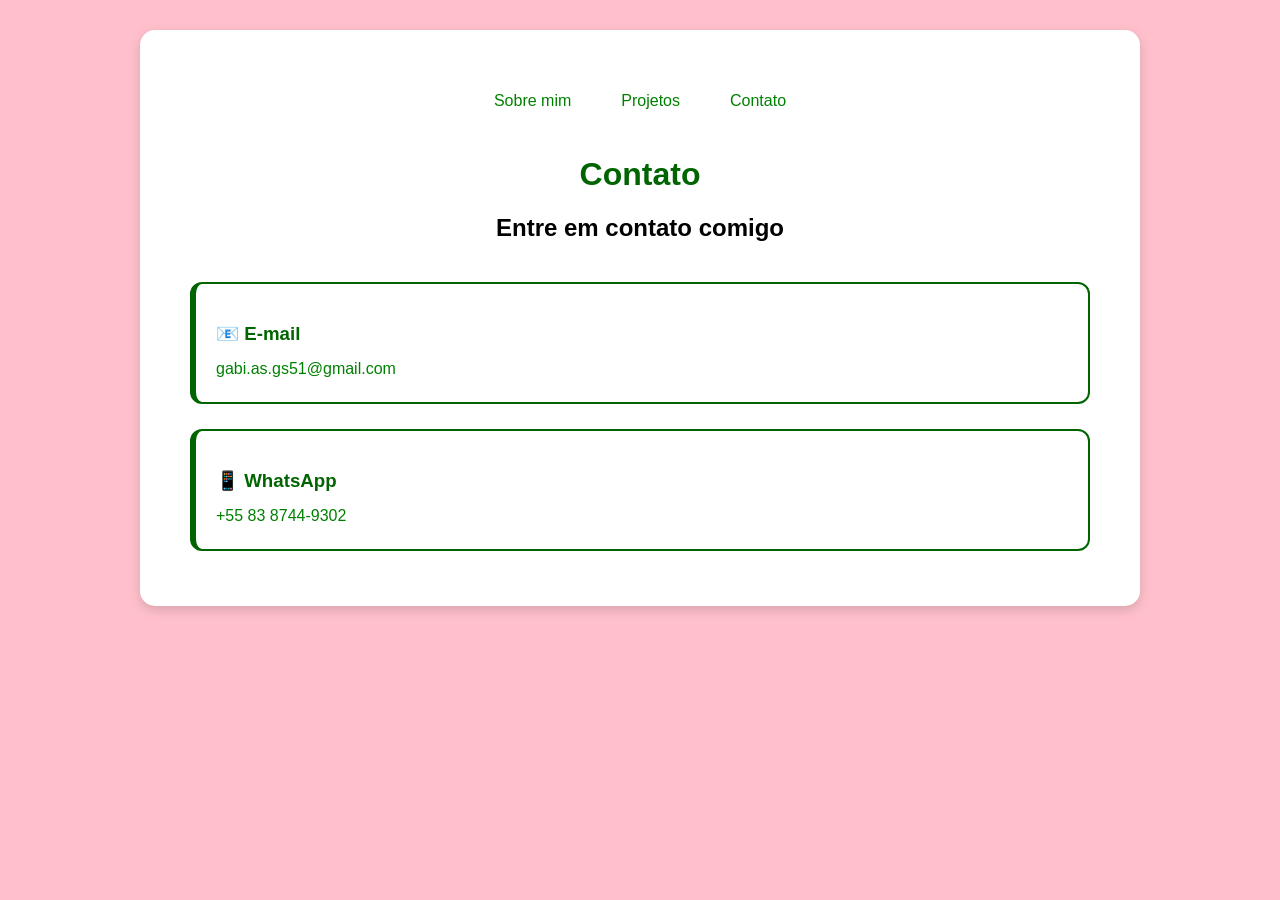
<file: contact.html>
<!DOCTYPE html>
<html lang="pt-BR">
<head>
    <meta charset="UTF-8">
    <meta name="viewport" content="width=device-width, initial-scale=1.0">
    <title>Contato - Gabrielly Araújo</title>
    <link rel="stylesheet" href="index.css">
</head>

<body>

<div class="container">

    <nav>
        <ul>
            <li><a href="index.html">Sobre mim</a></li>
            <li><a href="project.html">Projetos</a></li>
            <li><a href="contact.html">Contato</a></li>
        </ul>
    </nav>

    <header>
        <h1>Contato</h1>
        <h2>Entre em contato comigo</h2>
    </header>

    <main>

        <section class="card">
            <h3>📧 E-mail</h3>
            <p>
                <a href="mailto:gabi.as.gs51@gmail.com">
                    gabi.as.gs51@gmail.com
                </a>
            </p>
        </section>

        <section class="card">
            <h3>📱 WhatsApp</h3>
            <p>
                <a href="https://wa.me/558387449302" target="_blank">
                    +55 83 8744-9302
                </a>
            </p>
        </section>

    </main>

</div>

</body>
</html>
</file>
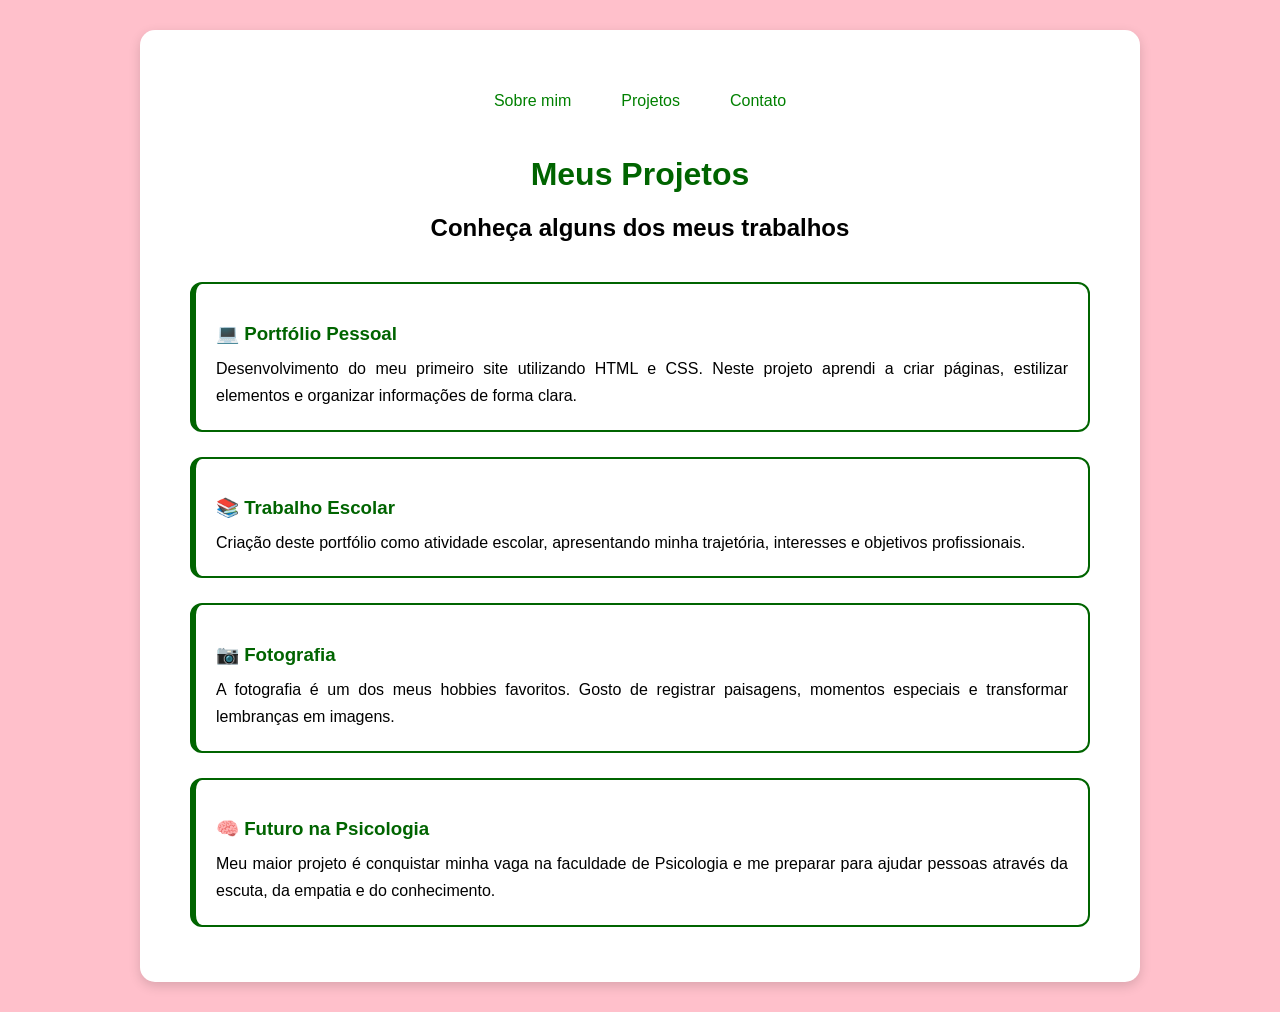
<file: project.html>
<!DOCTYPE html>
<html lang="pt-BR">
<head>
    <meta charset="UTF-8">
    <meta name="viewport" content="width=device-width, initial-scale=1.0">
    <title>Projetos - Gabrielly Araújo</title>
    <link rel="stylesheet" href="index.css">
</head>

<body>

<div class="container">

    <nav>
        <ul>
            <li><a href="index.html">Sobre mim</a></li>
            <li><a href="project.html">Projetos</a></li>
            <li><a href="contact.html">Contato</a></li>
        </ul>
    </nav>

    <header>
        <h1>Meus Projetos</h1>
        <h2>Conheça alguns dos meus trabalhos</h2>
    </header>

    <main>

        <div class="card">
            <h3>💻 Portfólio Pessoal</h3>
            <p>
                Desenvolvimento do meu primeiro site utilizando HTML e CSS.
                Neste projeto aprendi a criar páginas, estilizar elementos e
                organizar informações de forma clara.
            </p>
        </div>

        <div class="card">
            <h3>📚 Trabalho Escolar</h3>
            <p>
                Criação deste portfólio como atividade escolar, apresentando
                minha trajetória, interesses e objetivos profissionais.
            </p>
        </div>

        <div class="card">
            <h3>📷 Fotografia</h3>
            <p>
                A fotografia é um dos meus hobbies favoritos. Gosto de registrar
                paisagens, momentos especiais e transformar lembranças em imagens.
            </p>
        </div>

        <div class="card">
            <h3>🧠 Futuro na Psicologia</h3>
            <p>
                Meu maior projeto é conquistar minha vaga na faculdade de
                Psicologia e me preparar para ajudar pessoas através da escuta,
                da empatia e do conhecimento.
            </p>
        </div>

    </main>

</div>

</body>
</html>
</file>
<file: index.css>
body{
    color: black;
    background-color: pink;
    font-family: Arial, Helvetica, sans-serif;
}

a {
    color: green;
    text-decoration: none;
    transition: color pink 0.3s ease;
}

a:hover {
    text-decoration: underline;
}

header img {
    width: 150px;
    height: 150px;
    border-radius: 50%;
    border: 2px solid green;
    transition: 0.3s;
}

header img:hover {
    transform: scale(1.05);
}

.center{
    text-align: center;
}

h1{
    color: darkgreen;
}

footer {
    display: flex;
    justify-content: center;
}

footer a {
margin: 20px;
text-align: center;
}

footer p {
    margin-top: 2px;
}

p {
    line-height: 1.7;
    text-align: justify;
}

h1, h2 {
    text-align: center;
}

nav a {
    transition: 0.3s;
}

nav a:hover {
    color: darkorchid;
}

section {
    margin-bottom: 30px;
}

ul {
    display: flex;
    justify-content: center;
    gap: 40px;
    list-style-type: none;
    align-items: center;
    padding: 16px;
}

nav {
    margin-bottom: 30px;
}

header {
    margin-bottom: 40px;
}

footer img {
    width: 40px;
    height: 40px;
    transition: 0.3s;
}

footer img:hover {
    transform: scale(1.2);
}

.container {
    padding: 30px 50px;
    max-width: 900px;
    margin: 30px auto;
    background-color: white;
    border-radius: 15px;
    box-shadow: 0 4px 12px rgba(0, 0, 0, 0.15);
}

.card {
    background-color: #fff8fb;
    border: 2px solid darkgreen;
    border-radius: 12px;
    padding: 20px;
    margin-bottom: 25px;
    transition: 0.3s;
}

.card:hover {
    transform: scale(1.02);
    box-shadow: 0 5px 15px rgba(0,0,0,0.2);
}

.card h3 {
    color: darkgreen;
    margin-bottom: 10px;
}

.card p {
    margin: 0;
}

nav a{
    padding: 8px 15px;
    border-radius: 8px;
    transition: 0.3s;
}

nav a:hover{
    background-color: darkgreen;
    color: white;
}

.card{
    background:#fff;
    border-left:6px solid darkgreen;
}

.container{
    animation: aparecer 1s;
}

@keyframes aparecer{

    from{
        opacity:0;
        transform:translateY(20px);
    }

    to{
        opacity:1;
        transform:translateY(0);
    }

}

@media (max-width: 768px){

    .container{
        padding:20px;
    }

    ul{
        flex-direction: column;
        gap:15px;
    }

    footer{
        flex-direction: column;
        align-items:center;
    }

}

/* Responsividade para celulares */
@media (max-width: 768px) {

    .container {
        padding: 20px;
        margin: 15px;
    }

    ul {
        flex-direction: column;
        gap: 15px;
        padding: 0;
    }

    header img {
        width: 120px;
        height: 120px;
    }

    h1 {
        font-size: 28px;
    }

    h2 {
        font-size: 20px;
    }

    h3 {
        font-size: 18px;
    }

    p {
        font-size: 16px;
    }

    footer {
        flex-direction: column;
        align-items: center;
    }

    footer a {
        margin: 10px 0;
    }

    footer img {
        width: 35px;
        height: 35px;
    }

    .card {
        padding: 15px;
    }
}


ul {
    display: flex;
    justify-content: center;
    flex-wrap: wrap;
    gap: 20px;
    list-style: none;
    padding: 16px;
}
</file>
